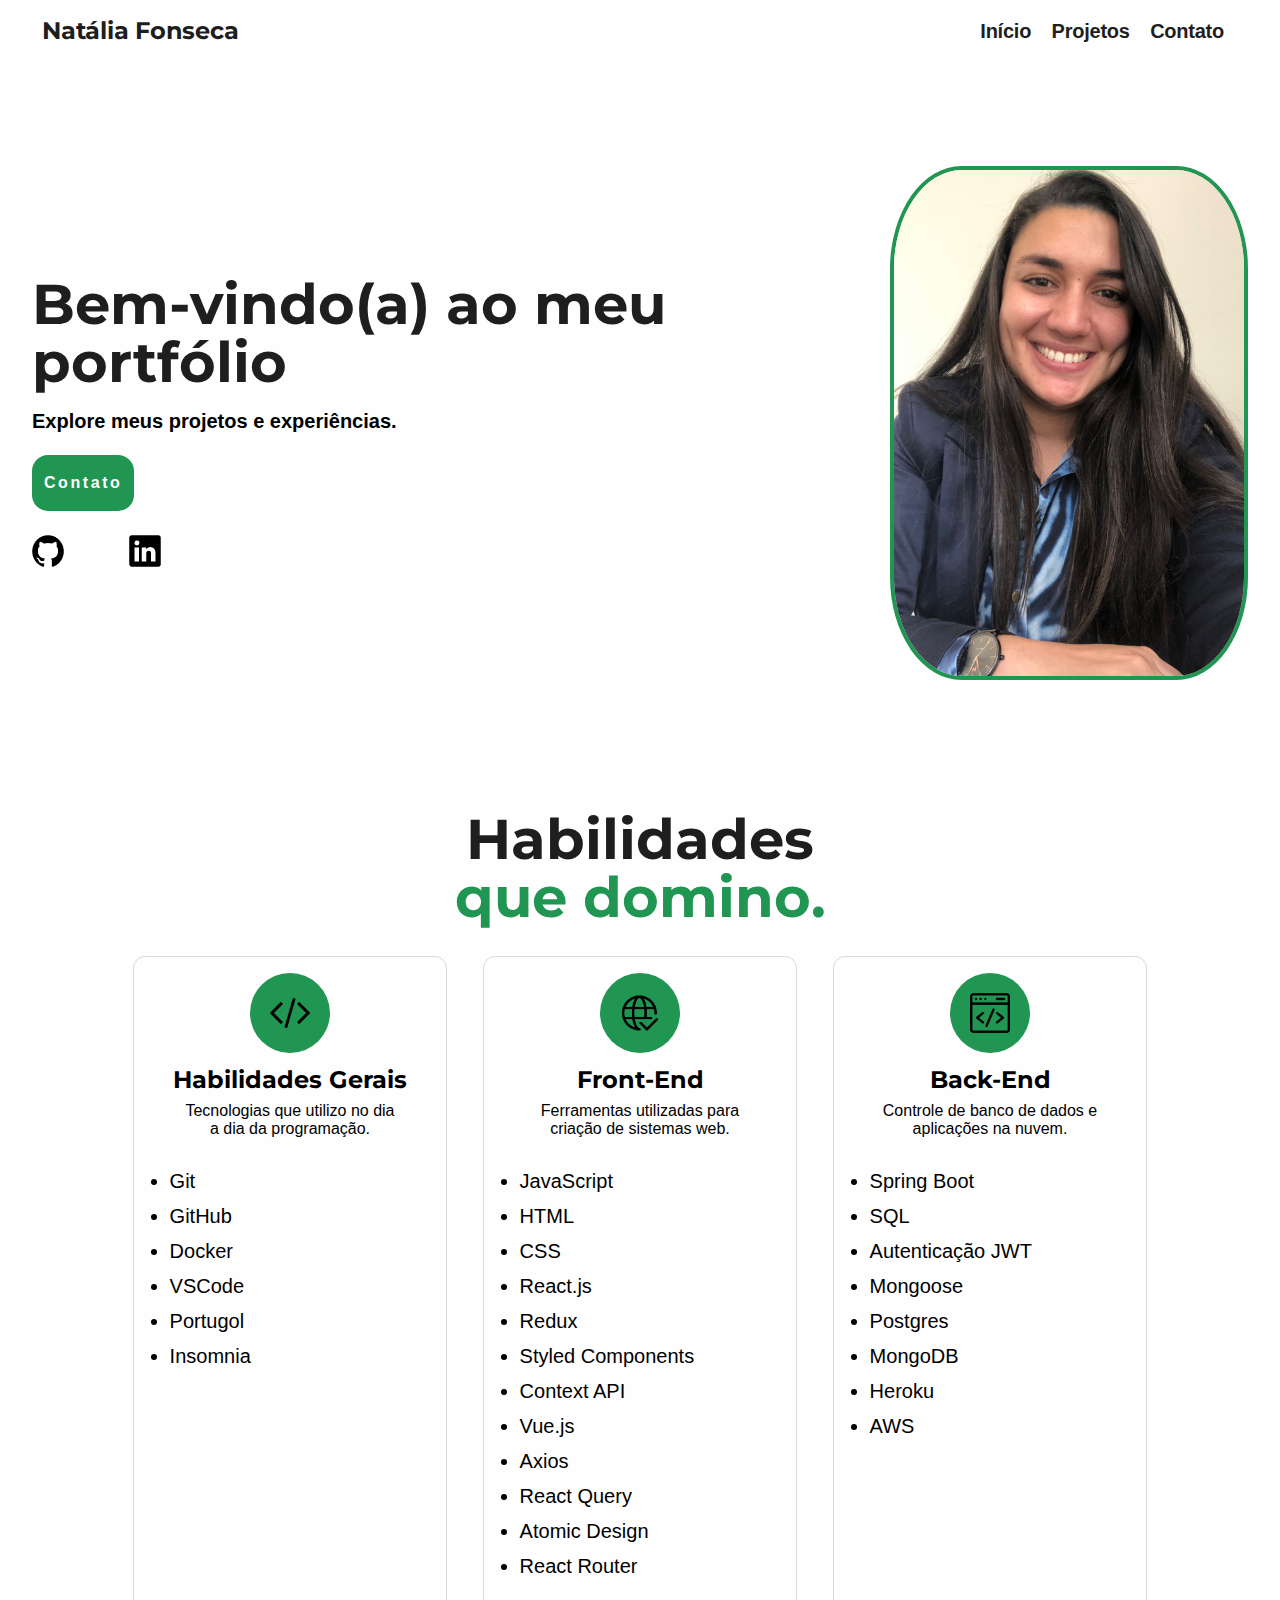
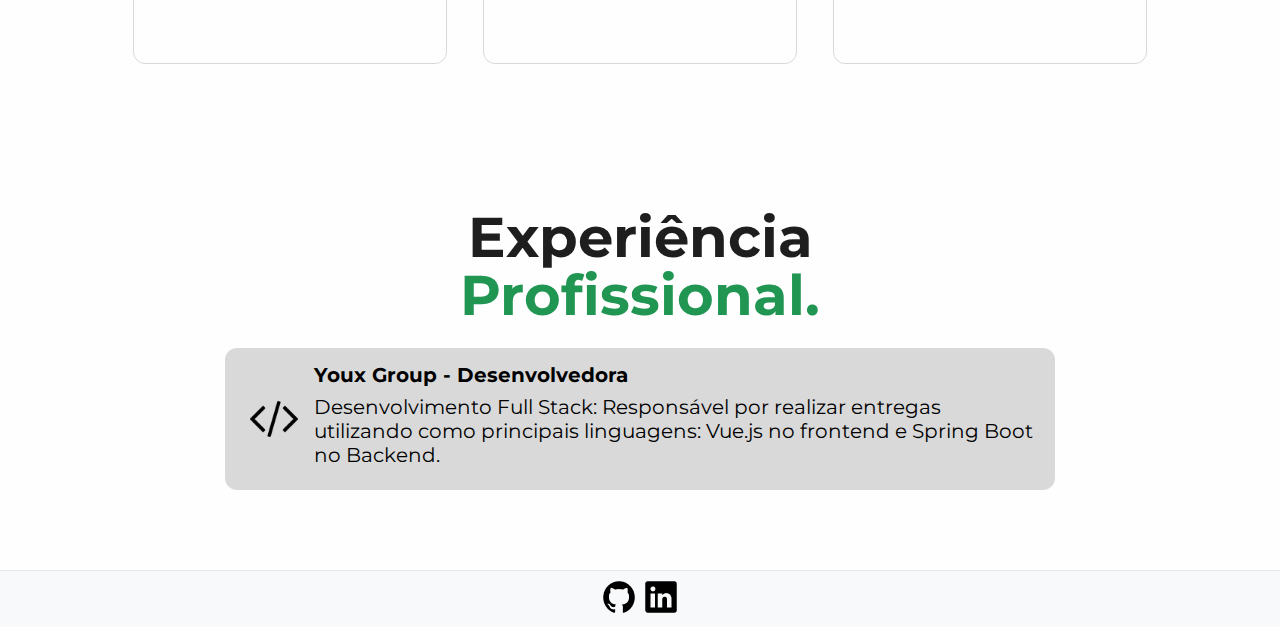
<file: index.html>
<!DOCTYPE html>
<html lang="pt-BR">
<head>
    <meta charset="UTF-8">
    <meta name="viewport" content="width=device-width, initial-scale=1.0">
    <title>Natália Fonseca - Página Inicial</title>
    <link rel="stylesheet" href="styles.css">
</head>
<body>
    <header>
        <div class="barra-navegacao">
            <h2 class="titulo-navegacao">Natália Fonseca</h2>
            <nav>
                <a class="links-navegacao" href="index.html">Início</a>
                <a class="links-navegacao" href="projetos.html">Projetos</a>
                <a class="links-navegacao" href="contato.html">Contato</a>
            </nav>
        </div>
    </header>

    <main>
        <section class="section-hero">
            <div class="hero-info">
                <div class="hero-info-text">
                    <h2>Bem-vindo(a) ao meu portfólio</h2>
                    <p class="hero-info-subtitle">Explore meus projetos e experiências.</p>
                    <button onclick="window.location.href='contato.html'">Contato</button>
                    <div class="hero-info-icons-container">
                        <a href="https://github.com/NataliaFonseca1" target="_blank">
                            <img class="hero-info-icons-img" src="/assets/github.png" alt="GitHub"/>
                        </a>
                        <a href="https://www.linkedin.com/in/fonsecanatalia1/" target="_blank">
                            <img class="hero-info-icons-img" src="/assets/linkedin.png" alt="LinkedIn"/>
                        </a>
                    </div>
                </div>
                <img class="hero-info-image" src="/assets/perfil.png" alt="Perfil Natália Fonseca"/>
            </div>
        </section>

        <section class="section-abilities">
            <h2>Habilidades</h2>
            <h2 class="verde">que domino.</h2>
            <div class="ability-cards-container">
                <div class="ability-card">
                    <div class="ability-card-icon-container">
                        <img class="ability-card-icon-img" src="/assets/habilidadesgerais.png" alt="Habilidades Gerais"/>
                    </div>
                    <h5>Habilidades Gerais</h5>
                    <p class="card">Tecnologias que utilizo no dia a dia da programação.</p>
                    <ul class="ability-list">
                        <li>Git</li>
                        <li>GitHub</li>
                        <li>Docker</li>
                        <li>VSCode</li>
                        <li>Portugol</li>
                        <li>Insomnia</li>
                    </ul>
                </div>
                <div class="ability-card">
                    <div class="ability-card-icon-container">
                        <img class="ability-card-icon-img" src="/assets/front-end.png" alt="Front-End"/>
                    </div>
                    <h5>Front-End</h5>
                    <p class="card">Ferramentas utilizadas para criação de sistemas web.</p>
                    <ul class="ability-list">
                        <li>JavaScript</li>
                        <li>HTML</li>
                        <li>CSS</li>
                        <li>React.js</li>
                        <li>Redux</li>
                        <li>Styled Components</li>
                        <li>Context API</li>
                        <li>Vue.js</li>
                        <li>Axios</li>
                        <li>React Query</li>
                        <li>Atomic Design</li>
                        <li>React Router</li>
                    </ul>
                </div>
                <div class="ability-card">
                    <div class="ability-card-icon-container">
                        <img class="ability-card-icon-img" src="/assets/back-end.png" alt="Back-End"/>
                    </div>
                    <h5>Back-End</h5>
                    <p class="card">Controle de banco de dados e aplicações na nuvem.</p>
                    <ul class="ability-list">
                        <li>Spring Boot</li>
                        <li>SQL</li>
                        <li>Autenticação JWT</li>
                        <li>Mongoose</li>
                        <li>Postgres</li>
                        <li>MongoDB</li>
                        <li>Heroku</li>
                        <li>AWS</li>
                    </ul>
                </div>
            </div>
        </section>

        <section class="section-experiences">
            <h2>Experiência</h2>
            <h2 class="verde">Profissional.</h2>
            <div class="section-experiences-card">
                <img class="section-experiences-card-img" src="/assets/experiencias.png" alt="Experiência"/>
                <div class="section-experiences-card-text-container">
                    <h6 class="section-experiences-card-title">Youx Group - Desenvolvedora</h6>
                    <p class="section-experiences-card-subtitle">Desenvolvimento Full Stack: Responsável por realizar entregas utilizando como principais linguagens: Vue.js no frontend e Spring Boot no Backend. </p>
                </div>
            </div>
        </section>
    </main>

    <footer>
        <div class="footer-content">
            <div class="footer-social-icons-container">
                <a href="https://github.com/NataliaFonseca1" target="_blank">
                    <img class="hero-info-icons-img" src="/assets/github.png" alt="GitHub"/>
                </a>
                <a href="https://www.linkedin.com/in/fonsecanatalia1/" target="_blank">
                    <img class="hero-info-icons-img" src="/assets/linkedin.png" alt="LinkedIn"/>
                </a>
            </div>
        </div>
    </footer>
</body>
</html>
</file>
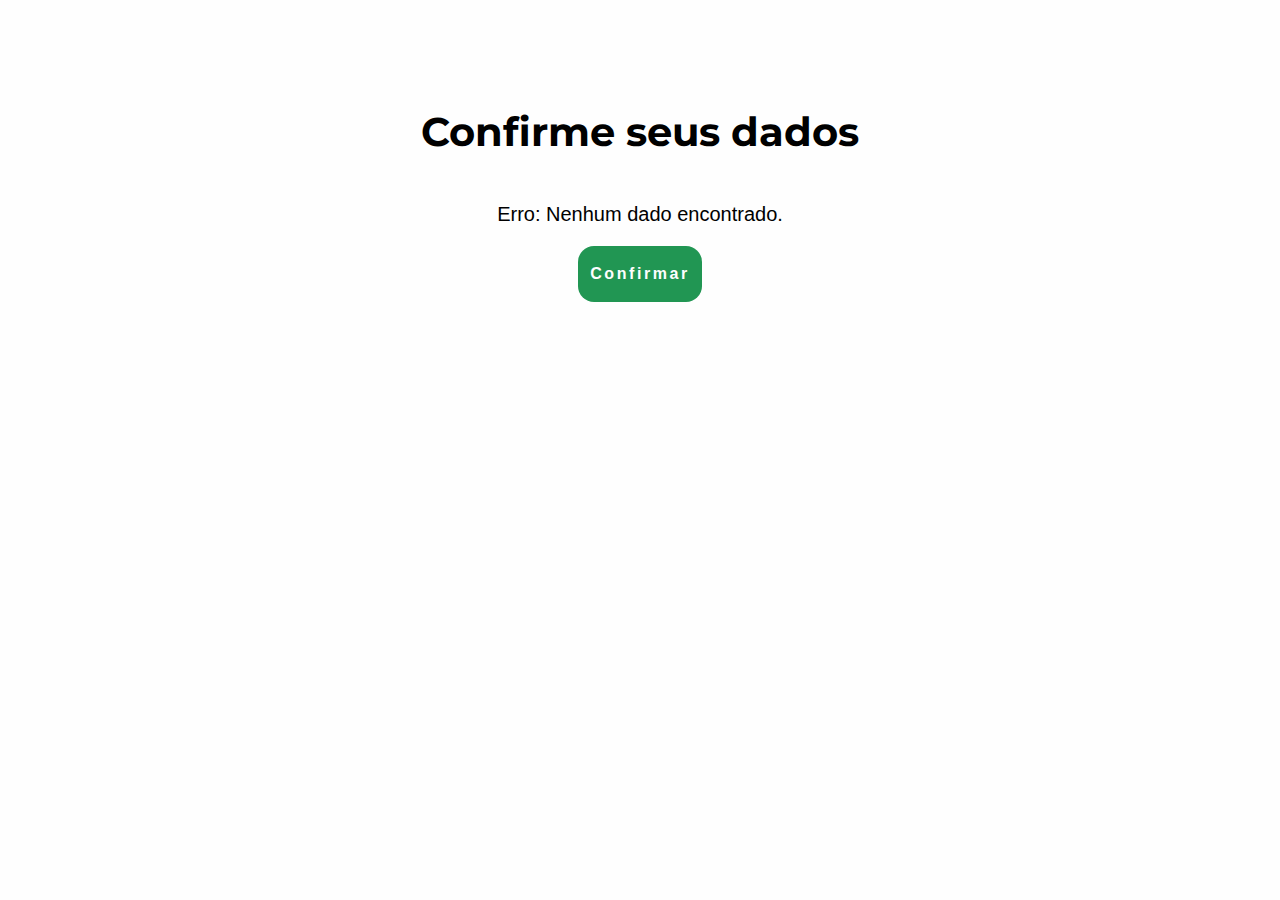
<file: confirmation.html>
<!DOCTYPE html>
<html lang="pt-BR">
<head>
    <meta charset="UTF-8">
    <meta name="viewport" content="width=device-width, initial-scale=1.0">
    <title>Confirmação</title>
    <link rel="stylesheet" href="styles.css">
</head>
<body class="section-contact">
    <h1>Confirme seus dados</h1>
    <div id="dados-confirmacao"></div>
    <button id="confirmar">Confirmar</button>

    <script src="script.js"></script>

</body>
</html>
</file>
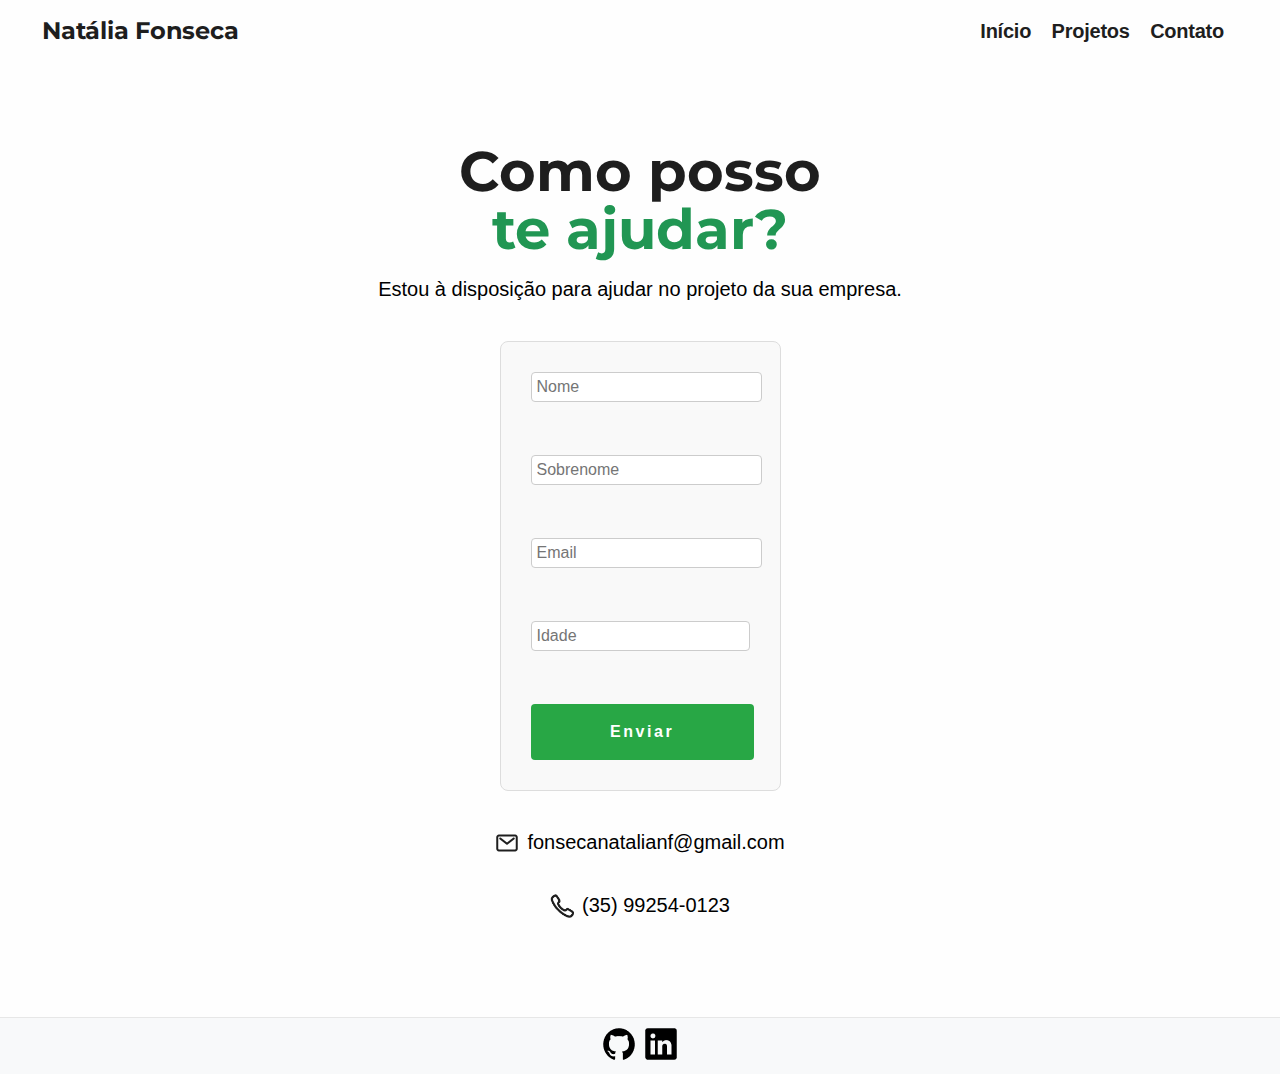
<file: contato.html>
<!DOCTYPE html>
<html lang="pt-BR">
<head>
    <meta charset="UTF-8">
    <meta name="viewport" content="width=device-width, initial-scale=1.0">
    <title>Natália Fonseca - Contato</title>
    <link rel="stylesheet" href="styles.css">
</head>
<body>
    <header>
        <div class="barra-navegacao">
            <h2 class="titulo-navegacao">Natália Fonseca</h2>
            <nav>
                <a class="links-navegacao" href="index.html">Início</a>
                <a class="links-navegacao" href="projetos.html">Projetos</a>
                <a class="links-navegacao" href="contato.html">Contato</a>
            </nav>
        </div>
    </header>

    <main>
        <section class="section-contact">
            <h2>Como posso</h2>
            <h2 class="verde">te ajudar?</h2>
            <p>Estou à disposição para ajudar no projeto da sua empresa.</p>
            <div>
                <form id="form" action="confirmation.html" method="post">
                    <input type="text" id="nome" name="nome" placeholder="Nome" required><br>
                    <input type="text" id="sobrenome" name="sobrenome" placeholder="Sobrenome" required><br>
                    <input type="email" id="email" name="email" placeholder="Email" required><br>
                    <input type="number" id="idade" name="idade" placeholder="Idade" required><br>
                    <button type="submit">Enviar</button>
                </form>
            </div>
            <div class="section-contact-item">
                <img src="/assets/icon.png" alt="Email Icon" class="section-contact-item-icon"/>
                <p>fonsecanatalianf@gmail.com</p>
            </div>
            <div class="section-contact-item">
                <img src="/assets/fone.png" alt="Telefone Icon" class="section-contact-item-icon"/>
                <p>(35) 99254-0123</p>
            </div>
        </section>
    </main>

    <footer>
        <div class="footer-content">
            <div class="footer-social-icons-container">
                <a href="https://github.com/NataliaFonseca1" target="_blank">
                    <img class="hero-info-icons-img" src="/assets/github.png" alt="GitHub"/>
                </a>
                <a href="https://www.linkedin.com/in/fonsecanatalia1/" target="_blank">
                    <img class="hero-info-icons-img" src="/assets/linkedin.png" alt="LinkedIn"/>
                </a>
            </div>
        </div>
    </footer>
    <script src="script.js"></script>
</file>
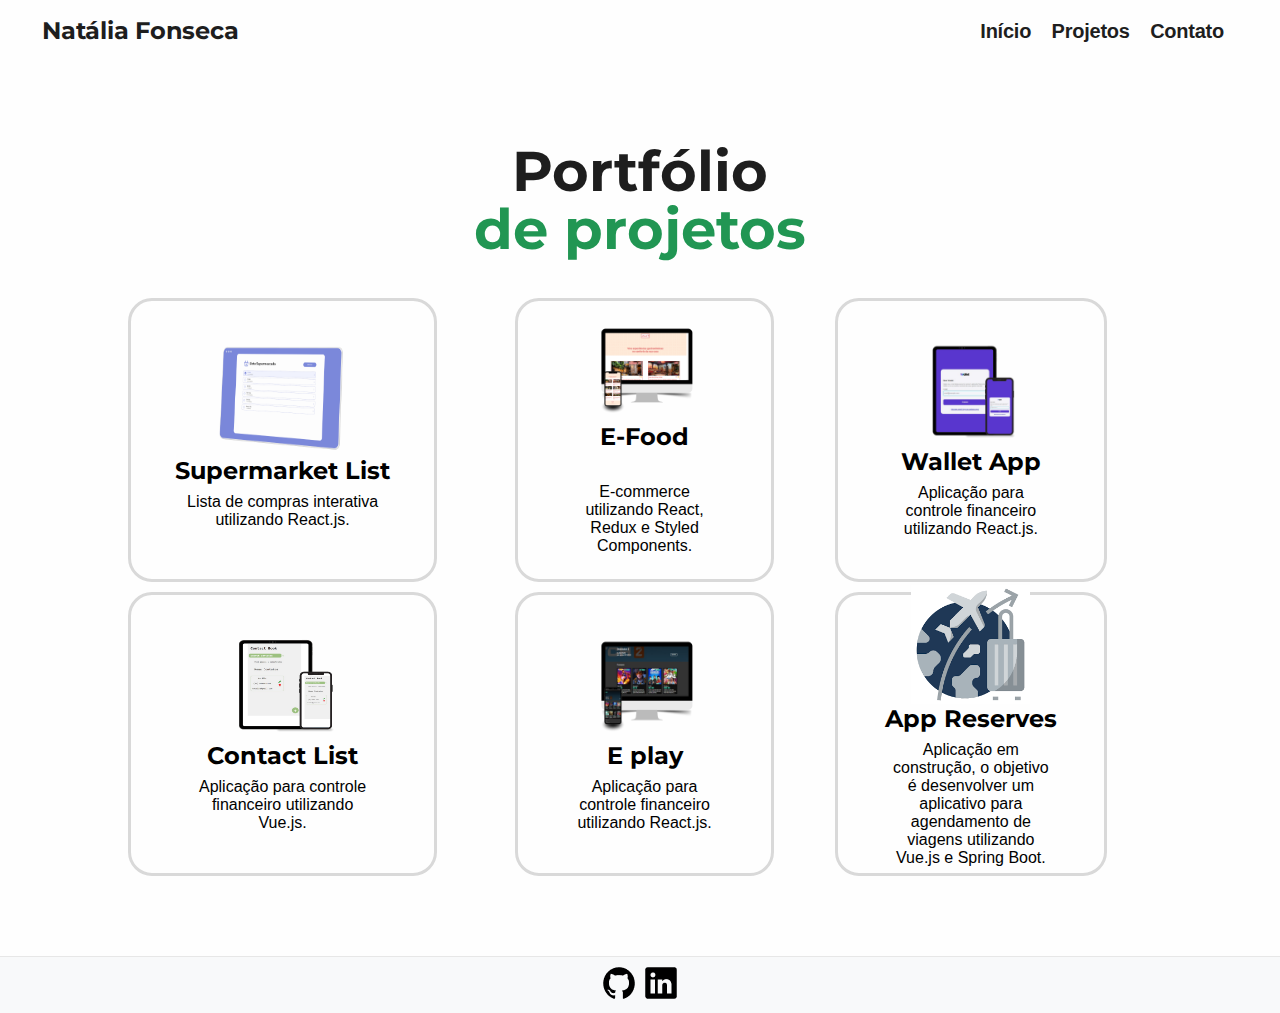
<file: projetos.html>
<!DOCTYPE html>
<html lang="pt-BR">
<head>
    <meta charset="UTF-8">
    <meta name="viewport" content="width=device-width, initial-scale=1.0">
    <title>Natália Fonseca - Projetos</title>
    <link rel="stylesheet" href="styles.css">
</head>
<body>
    <header>
        <nav class="barra-navegacao">
            <h2 class="titulo-navegacao">Natália Fonseca</h2>
            <div>
                <a class="links-navegacao" href="index.html">Início</a>
                <a class="links-navegacao" href="projetos.html">Projetos</a>
                <a class="links-navegacao" href="contato.html">Contato</a>
            </div>
        </nav>
    </header>
    
    <main>
        <section class="section-portifolio">
            <h2>Portfólio</h2>
            <h2 class="verde">de projetos</h2>
            <div class="section-portifolio-grid">
                <div class="section-portifolio-card">
                    <img class="section-portifolio-img" src="assets/supermercado.png" alt="Projeto 1"/>
                    <h5>Supermarket List</h5>
                    <p class="card">Lista de compras interativa utilizando React.js.</p>
                  </div>
                  <div class="section-portifolio-card">
                    <img class="section-portifolio-img" src="/assets/efood.png" alt="Projeto 2"/>
                    <h5>E-Food</h5>
                    <p class="card"><p class="card">E-commerce utilizando React, Redux e Styled Components.</p>
                  </div>
                  <div class="section-portifolio-card">
                    <img class="section-portifolio-img" src="/assets/wallet.png" alt="Projeto 3"/>
                    <h5>Wallet App</h5>
                    <p class="card">Aplicação para controle financeiro utilizando React.js.</p>
                  </div>
                  <div class="section-portifolio-card">
                    <img class="section-portifolio-img" src="/assets/contact.png" alt="Projeto 3"/>
                    <h5>Contact List</h5>
                    <p class="card">Aplicação para controle financeiro utilizando Vue.js.</p>
                  </div>
                  <div class="section-portifolio-card">
                    <img class="section-portifolio-img" src="/assets/eplay.png" alt="Projeto 3"/>
                    <h5>E play</h5>
                    <p class="card">Aplicação para controle financeiro utilizando React.js.</p>
                  </div>
                  <div class="section-portifolio-card">
                    <img class="section-portifolio-img" src="/assets/reserves.png" alt="Projeto 3"/>
                    <h5>App Reserves</h5>
                    <p class="card">Aplicação em construção, o objetivo é desenvolver um aplicativo para agendamento de viagens utilizando Vue.js e Spring Boot.</p>
                  </div>
            </div>
        </section>
    </main>
    <footer>
        <div class="footer-content">
            <div class="footer-social-icons-container">
                <a href="https://github.com/NataliaFonseca1" target="_blank">
                    <img class="hero-info-icons-img" src="/assets/github.png" alt="GitHub"/>
                </a>
                <a href="https://www.linkedin.com/in/fonsecanatalia1/" target="_blank">
                    <img class="hero-info-icons-img" src="/assets/linkedin.png" alt="LinkedIn"/>
                </a>
            </div>
        </div>
    </footer>
</body>
</html>
</file>
<file: styles.css>
@import url('https://fonts.googleapis.com/css2?family=Montserrat:ital,wght@0,100;0,200;0,300;0,400;0,500;0,600;0,800;0,900;1,100;1,200;1,300;1,400;1,500;1,600;1,700;1,800;1,900&display=swap');
  @import url('https://fonts.googleapis.com/css2?family=Montserrat:ital,wght@0,100;0,200;0,300;0,400;0,500;0,600;0,800;0,900;1,100;1,200;1,300;1,400;1,500;1,600;1,700;1,800;1,900&family=Open+Sans:ital,wght@0,300;0,500;0,600;0,700;1,300;1,500;1,600&display=swap');

body{
  font-family: "open-sans", sans-serif;
  background-color: #fefefe;
  margin: 0px;
  padding: 0px;
  overflow-x: hidden;
}

h1{
  font-family: 'Montserrat', sans-serif;
}
h2{
font-family: "Montserrat", sans-serif;
line-height: 58px;
font-size: 56px;
color: #1e1e1e;
margin: 0px;
padding: 0px;
}

h2.verde{
  color: #219653
}
h5{
  font-family: "Montserrat", sans-serif;
  font-weight: bold;
  font-size: 24px;
  margin: 0px;
}

li{
font-size: 20px;
margin-bottom: 12px;
font-weight: 500;
}
button {
 
    width: auto;
    height: 56px;
    border-radius: 16px;
    background-color: #219653;
    border-width: 0px;
    color: #fefefe;
    font-size: 16px;
    font-weight: bold;
    letter-spacing:0.16rem ;
    padding-left: 12px;
    padding-right: 12px;
    cursor: pointer;
    }
.root-container{
  display: flex;
  width: 100%;
  flex-direction: column;
align-items: center;
}
.content-container{
  width: 1216px;
  display: flex;
  align-items: center ;
  justify-content: flex-start;
  flex-direction: column;
  margin: auto;
}
.section-hero{
  display: flex;
  flex-direction: column;
  align-items: center;
  justify-content: center;
  width: 100%;
  height: auto;
}
.barra-navegacao{
  display: flex;
  justify-content: space-between;
  align-items: center;
  width: 100%;
  max-width: 1200px;
  margin: auto;
  a {
    text-decoration: none;
    font-size: 20px;
    font-weight: bold;
   }
}
.titulo-navegacao{
  color: #1E1E1E;
  font-size: 24px;
  letter-spacing:-0.015rem;
  font-weight:bold;
  margin: 2px;
}

.links-navegacao{
  color: #1E1E1E;
  font-size: 16px;
  letter-spacing:-0.015rem;
  margin-right: 16px;
  cursor: pointer;
}

.hero-info{
  width: 1216px;
  height: 594px;
  display: flex;
  flex-direction: row;
  align-items: center;
justify-content: space-between;
padding-top: 64px;
}
.hero-info-title {
font-size: 48px;
font-weight: bold;
margin: 0px;
}
.hero-info-subtitle{
  font-size: 20px;
  line-height: 28px;
  font-weight: bold;
  max-width: 62%;
  margin-top: 16px;
}
.hero-info-image {
  width: 350px; 
  height: auto;
  border-radius: 20%;
  border-color: #219653;
  border-width: 4px;
  border-style: solid;
}
.hero-info-icons-container{
display: flex;
flex-direction: row;
width: 15%;
align-items:center;
justify-content: space-between;
margin-top: 24px;
}
.hero-info-icons-img{
  max-width: 70px;
  height: auto;
  cursor: pointer;
}
.section-abilities{
  display: flex;
  flex-direction: column;
  align-items: center;
  justify-content: center;
  max-width: auto;
  padding-top: 90px;
  padding-bottom: 64px;
 
}
.ability-cards-container{
display: grid;
width: 100%;
grid-template-columns: auto auto auto;
grid-template-rows: auto;
justify-content: center;
align-content: center;
column-gap:36px;
padding-top: 30px;
}
.ability-card{
  display: flex;
  flex-direction: column;
 align-items: center;
width: 312px;
height: 690px;
border-width: 1px;
border-color: #d9d9d9;
border-radius: 12px;
border-style: solid;
padding-top: 16px;
}
.ability-card-icon-container{
display: flex;
align-items: center;
justify-content: center;
width: 80px;
height: 80px;
background-color:#219653;
border-radius: 40px;
margin-bottom: 12px;

}
.ability-card-icon-img{
  width: 40px;
  height: 40px;
}
p.card{
font-size: 16px;
margin-top: 8px;
text-align: center;
max-width: 70%;

}
.ability-list{
width: 90%;
}

.section-portifolio{
display: flex;
flex-direction: column;
align-items: center;
justify-content: center;
padding-top: 80px;
padding-bottom: 80px;
width: 100%;
font-size:20px ;
}
.section-portifolio-grid{
display: grid;
width: 80%;
column-gap: 2%;
grid-template-columns: auto auto auto;
grid-template-rows: auto;
justify-content: center;
align-content: center;
margin-top: 30px;
}
.section-portifolio-card{
width: 75%;
height: 250px;
border-width: 3px;
border-color: #d9d9d9;
border-style: solid;
border-radius: 24px;
display: flex;
flex-direction: column;
align-items: center;
justify-content: center;
margin-top: 10px;
padding: 14px;
}
.section-portifolio-img{
width: 50%;
height: 120px;
bottom: 30px;

}
.section-experiences{
  display: flex;
  flex-direction: column;
  align-items: center;
  justify-content: center;
  padding-top: 80px;
  padding-bottom: 80px;
  width: 100%;
}

.section-experiences-card{
display:flex;
width: 800px;
flex-direction: row;
align-items: center;
justify-content: flex-start;
background-color: #d9d9d9;
border-radius: 12px;
margin-top: 24px;
padding: 15px;
}
.section-experiences-card-img{
  width: 48px;
  height: 48px;
  border-radius: 12px;
  margin-left: 10px;
  align-items: flex-start;
  flex-direction: row;
  display: flex;
  
}
.section-experiences-card-title {
  font-family: "Montserrat", sans-serif;
  font-size: 20px;
  font-weight: 800px;
  margin: 0px;
  display: flex;
  align-items: flex-start;
}
.section-experiences-card-text-container{
display: flex;
flex-direction: column;
align-items: flex-start;
justify-content: flex-start;
margin-left: 16px;
}
.section-experiences-card-subtitle{
  font-family: "Montserrat", sans-serif;
  font-size: 20px;
  margin: 8px 0px;
}
.section-contact{
  display: flex;
  flex-direction: column;
  align-items: center;
  justify-content: center;
  padding-top: 80px;
  padding-bottom: 80px;
  width: 100%;
  font-size:20px ;

}
.section-contact-item{
  display: flex;
  flex-direction: row;
  align-items: center; 
  justify-content: center;
}
.section-contact-item-icon{
 width: 24px;
 height: 24px;
 margin-right: 8px ;
}
form {
  display: flex;
  flex-direction: column;
  gap: 15px;
  max-width: 300px;
  margin: 20px;
  padding: 30px;
  border: 1px solid #ddd;
  border-radius: 8px;
  background-color: #f9f9f9;
}

form input, form textarea {
  border: 1px solid #ccc;
  border-radius: 4px;
  font-size: 16px;
  padding: 5px;
}

form input[type="text"], form input[type="email"], form input[type="tel"] {
  width: 100%;
}

form textarea {
  width: 100%;
  resize: vertical;
}

form button {
  padding: 10px 15px;
  background-color: #28a745;
  color: #fff;
  border: none;
  border-radius: 4px;
  font-size: 16px;
  cursor: pointer;
  width: 102%;
}

form button:hover {
  background-color: #218838;
}

footer {
  background-color: #f8f9fa;
  padding: 10px;
  text-align: center;
  border-top: 1px solid #e7e7e7;
}

.footer-content {
  display: flex;
  flex-direction: column;
  align-items: center;
}

.footer-social-icons-container {
  display: flex;
  gap: 10px;
}
</file>
